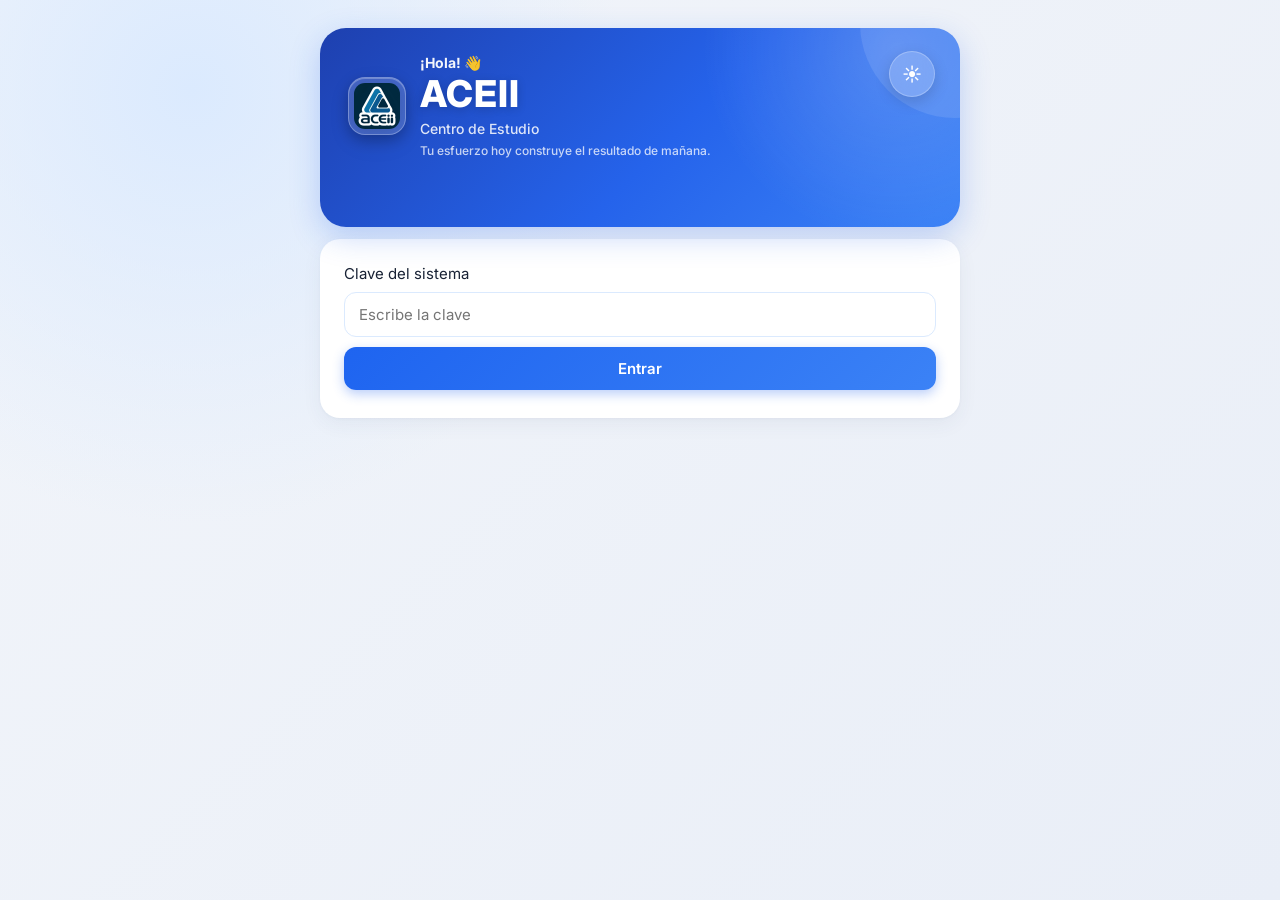
<file: index.html>
<!DOCTYPE html>
<html lang="es" class="tema-claro">
<head>
<meta charset="UTF-8">
<style>
html {
    background: #1B4DB1;
}

body {
    background: transparent;
}

/* Baldosas un poco más grandes + profundidad */
.panel-menu .card .card-icono,
.grid-operacion-resto .card .card-icono {
  width: 52px !important; height: 52px !important; border-radius: 15px !important;
}
.panel-menu .card .card-icono svg {
  filter: drop-shadow(0 3px 4px rgba(0, 0, 0, 0.22));
  overflow: visible;
}

/* Caja un poco más grande que el resto */
.panel-menu .card .ico-caja svg { width: 48px !important; height: 48px !important; }

/* Ventas (tarjeta azul ancha) */
.panel-menu .card-ventas-ancha .card-icono { width: 64px !important; height: 64px !important; }
.panel-menu .card-ventas-ancha .card-icono svg { width: 54px !important; height: 54px !important; }
</style>
<meta name="viewport" content="width=device-width, initial-scale=1">
<title>ACEII · Cafetería</title>
<link rel="stylesheet" href="estilos.css?v=2">
<link rel="icon" type="image/svg+xml" href="favicon.svg">
<link rel="icon" type="image/png" sizes="96x96" href="favicon-96x96.png">
<link rel="icon" href="favicon.ico">
<link rel="apple-touch-icon" href="apple-touch-icon.png">

<link rel="manifest" href="manifest.json">
<meta name="theme-color" content="#1B4DB1" media="(prefers-color-scheme: light)">
<meta name="theme-color" content="#1B4DB1" media="(prefers-color-scheme: dark)">
<script src="comun.js"></script>
<link rel="preload" as="image" href="logo_ACEII.png">
<script>
(function () {
  var omitir = false;
  try {
    var nav = performance.getEntriesByType('navigation')[0];
    var tipo = nav ? nav.type : 'navigate';
    var mismoOrigen = false;
    try {
      mismoOrigen = !!document.referrer && new URL(document.referrer).origin === location.origin;
    } catch (e) {}
    // Atrás/Adelante, o llegar desde otra página del mismo sistema: sin splash.
    // F5, Ctrl+R, URL escrita o enlace externo: con splash.
    omitir = (tipo === 'back_forward') || (tipo === 'navigate' && mismoOrigen);
  } catch (e) {}
  if (omitir) document.documentElement.classList.add('sin-splash');
})();
</script>


<style>
  /* =====================================================
     REDISEÑO VISUAL v13 - Cero círculos, Toast elegante
     ===================================================== */
  :root {
    --ac-texto: #0F1B3D;
    --ac-texto-suave: #5B6785;
    --ac-borde: #E3E9F4;
    --ac-flecha: #2563EB;
    --ac-flecha-bg: rgba(37, 99, 235, 0.10);
    --logout-bg: #EFF6FF;
    --logout-borde: #DBEAFE;
    --logout-texto: #2563EB;
    --superficie: #FFFFFF;
    --bottom-nav-height: 84px;
  }
  html.tema-oscuro {
    --ac-texto: #F1F5FF;
    --ac-texto-suave: #9AA8CC;
    --ac-borde: #223156;
    --ac-flecha: #7DB1FF;
    --ac-flecha-bg: rgba(125, 177, 255, 0.14);
    --logout-bg: rgba(96, 165, 250, 0.12);
    --logout-borde: rgba(96, 165, 250, 0.28);
    --logout-texto: #93C5FD;
    --superficie: #121D3A;
  }

  /* ====== EL TOAST ELEGANTE (Mensajes de carga) ====== */
  #toastGlobal {
    position: fixed;
    bottom: calc(var(--bottom-nav-height, 84px) + 20px); /* Flota arriba del nav */
    left: 50%;
    transform: translateX(-50%) translateY(20px);
    background: #1F2937; /* Gris oscuro elegante */
    color: #fff;
    padding: 12px 20px;
    border-radius: 999px; /* Píldora perfecta */
    font-family: 'Inter', sans-serif;
    font-size: 14px;
    font-weight: 600;
    box-shadow: 0 8px 24px rgba(0, 0, 0, 0.2);
    z-index: 2000;
    transition: all 0.3s cubic-bezier(0.16, 1, 0.3, 1);
    opacity: 0;
    pointer-events: none;
    display: flex;
    align-items: center;
    gap: 8px;
    white-space: nowrap;
  }
  #toastGlobal.visible {
    transform: translateX(-50%) translateY(0);
    opacity: 1;
  }
  #toastGlobal.ok { background: #059669; }
  #toastGlobal.error { background: #DC2626; }
  #toastGlobal.aviso { background: #D97706; }

  /* ====== HEADER ====== */
  .app-header-saludo { font-size: 14px; font-weight: 700; color: rgba(255,255,255,0.95); margin-bottom: 2px; }
  .app-header-frase { font-size: 12px; color: rgba(255,255,255,0.75); margin-top: 4px; font-weight: 500; line-height: 1.35; }

  /* ====== TARJETA FLOTANTE DE RESUMEN ====== */
  .resumen-turno-card {
    display: flex; margin: -34px 16px 0 16px; position: relative; z-index: 10;
    height: 72px; box-sizing: border-box; background: var(--superficie);
    border: 1px solid var(--ac-borde); border-radius: 18px;
    box-shadow: 0 6px 18px rgba(30,60,140,.12); align-items: center;
  }
  .resumen-turno-card .rt-col { flex: 1; padding-left: 16px; display: flex; flex-direction: column; gap: 4px; }
  .resumen-turno-card .rt-lbl { font-size: 11px; font-weight: 600; color: var(--ac-texto-suave); }
  .resumen-turno-card .rt-val { font-size: 15px; font-weight: 700; color: var(--ac-texto); }
  .resumen-turno-card .rt-val.abierto { color: #0E7A55; display: flex; align-items: center; gap: 6px; }
  .resumen-turno-card .rt-val.abierto::before { content: ""; width: 8px; height: 8px; border-radius: 4px; background: #16A870; display: block; }
  .resumen-turno-card .rt-div { width: 1px; height: 36px; background: var(--ac-borde); }

  /* ====== BANNER ALERTA TURNO AJENO ====== */
   #bannerOtroTurno {
  display: flex;
  align-items: flex-start;
  gap: 12px;
  margin: 16px;
  padding: 14px 16px;
  border-radius: 18px;
  background: color-mix(in srgb, #F59E0B 9%, var(--superficie));
  border: 1px solid rgba(245, 158, 11, 0.35);
  box-shadow: 0 6px 16px rgba(245, 158, 11, 0.10);
  animation: avisoEntra 0.35s cubic-bezier(0.23, 1, 0.32, 1) both;
}
#bannerOtroTurno .aviso-icono {
  width: 40px;
  height: 40px;
  border-radius: 12px;
  flex-shrink: 0;
  display: grid;
  place-items: center;
  color: #fff;
  background: linear-gradient(135deg, #FBBF24, #F59E0B);
  box-shadow: inset 0 1px 0 rgba(255, 255, 255, 0.35), 0 4px 10px rgba(245, 158, 11, 0.28);
}
#bannerOtroTurno .aviso-icono svg { width: 22px; height: 22px; }
#bannerOtroTurno .aviso-cuerpo { flex: 1; min-width: 0; }
#bannerOtroTurno .aviso-titulo { font-size: 14px; font-weight: 800; color: #B45309; line-height: 1.25; }
#bannerOtroTurno .aviso-texto { margin-top: 3px; font-size: 13px; font-weight: 600; color: var(--ac-texto); line-height: 1.35; }
#bannerOtroTurno .aviso-nota { margin-top: 2px; font-size: 12px; font-weight: 500; color: var(--ac-texto-suave); }

html.tema-oscuro #bannerOtroTurno {
  background: color-mix(in srgb, #F59E0B 12%, var(--superficie));
  border-color: rgba(251, 191, 36, 0.30);
}
html.tema-oscuro #bannerOtroTurno .aviso-titulo { color: #FCD34D; }

@keyframes avisoEntra {
  from { opacity: 0; transform: translateY(6px); }
  to   { opacity: 1; transform: none; }
}

  /* ====== PANEL GENERAL ====== */
  .panel-menu {
    max-width: 520px; margin: 0 auto;
    padding: 0 14px calc(var(--bottom-nav-height) + 20px + env(safe-area-inset-bottom));
  }

  /* ====== TÍTULOS DE GRUPO ====== */
  .grupo-titulo { display: flex; align-items: center; gap: 8px; margin: 24px 4px 2px; font-size: 17px; font-weight: 800; color: var(--ac-texto); }
  .grupo-titulo::before { content: ""; width: 4px; height: 18px; border-radius: 4px; background: var(--g-acento); }
  .grupo-sub { margin: 0 4px 12px 12px; font-size: 12px; font-weight: 500; color: var(--ac-texto-suave); }

  .grupo-operacion { --g-acento: #2563EB; }
  .grupo-catalogo  { --g-acento: #EA580C; }
  .grupo-analisis  { --g-acento: #059669; }
  .grupo-admin     { --g-acento: #7C3AED; }

  /* ====== TARJETAS BASE ====== */
  .panel-menu .card {
    position: relative; display: flex; flex-direction: column; align-items: flex-start; gap: 8px;
    background: var(--superficie); border: 1px solid var(--ac-borde); border-radius: 18px;
    color: var(--ac-texto); text-decoration: none; text-align: left;
    transition: transform 0.15s ease, box-shadow 0.2s ease;
    padding: 16px; box-shadow: 0 2px 8px rgba(30,60,140,.04);
  }
  .panel-menu .card:active { transform: scale(0.97); }
  
  .panel-menu .card .card-icono {
    width: 44px; height: 44px; border-radius: 12px; display: grid; place-items: center;
    background: linear-gradient(135deg, var(--g1), var(--g2));
    box-shadow: 0 4px 10px color-mix(in srgb, var(--g2) 25%, transparent);
    flex-shrink: 0; margin-bottom: 4px;
  }
  .panel-menu .card .card-icono {
  background: color-mix(in srgb, var(--g1) 14%, #fff) !important;
  box-shadow: none !important;
}
html.tema-oscuro .panel-menu .card .card-icono {
  background: color-mix(in srgb, var(--g1) 22%, #1b2336) !important;
}
.panel-menu .card .card-icono svg { width: 34px; height: 34px; display: block; }

  .panel-menu .card .card-titulo { font-size: 14px; font-weight: 800; line-height: 1.2; color: var(--ac-texto); margin: 0; }
  .panel-menu .card .card-desc { font-size: 11.5px; font-weight: 500; line-height: 1.35; color: var(--ac-texto-suave); margin: 0; }

  /* Chevron General */
  .panel-menu .card .chev {
    position: absolute; top: 16px; right: 16px; width: 26px; height: 26px; padding: 5px;
    border-radius: 50% !important; color: var(--chev-color); background: var(--chev-bg);
    box-sizing: border-box; fill: none; pointer-events: none;
  }
  .grupo-operacion .card { --chev-color: #2563EB; --chev-bg: rgba(37, 99, 235, 0.10); }
  .grupo-catalogo  .card { --chev-color: #EA580C; --chev-bg: rgba(234, 88, 12, 0.10); }
  .grupo-analisis  .card { --chev-color: #059669; --chev-bg: rgba(5, 150, 105, 0.10); }
  .grupo-admin     .card { --chev-color: #7C3AED; --chev-bg: rgba(124, 58, 237, 0.10); }
  
  html.tema-oscuro .grupo-operacion .card { --chev-color: #7DB1FF; --chev-bg: rgba(125, 177, 255, 0.14); }
  html.tema-oscuro .grupo-catalogo  .card { --chev-color: #FB923C; --chev-bg: rgba(251, 146, 60, 0.14); }
  html.tema-oscuro .grupo-analisis  .card { --chev-color: #4ADE80; --chev-bg: rgba(74, 222, 128, 0.14); }
  html.tema-oscuro .grupo-admin     .card { --chev-color: #A78BFA; --chev-bg: rgba(167, 139, 250, 0.14); }

  /* Iconos Gradientes */
  .ico-caja       { --g1: #0C4A9E; --g2: #062B5C; }
  .ico-ventas     { --g1: #2563EB; --g2: #1E40AF; }
  .ico-recepcion  { --g1: #00A6E0; --g2: #0284C7; }
  .ico-devol      { --g1: #38BDF8; --g2: #0EA5E9; }
  .ico-inventario { --g1: #FBBF24; --g2: #F59E0B; }
  .ico-productos  { --g1: #14B8A6; --g2: #0D9488; }
  .ico-categorias { --g1: #EC4899; --g2: #DB2777; }
  .ico-codigos    { --g1: #F97316; --g2: #EA580C; }
  .ico-historial  { --g1: #4ADE80; --g2: #16A34A; }
  .ico-dashboard  { --g1: #B4FF9A; --g2: #71C55B; }
  .ico-admin-usuarios  { --g1: #8B5CF6; --g2: #6D28D9; }
  .ico-admin-horarios  { --g1: #A78BFA; --g2: #7C3AED; }

  /* ====== DISEÑO ESPECÍFICO: OPERACIÓN ====== */
  .card-ventas-ancha {
    display: flex; align-items: center; gap: 14px; padding: 16px; height: 86px; box-sizing: border-box;
    background: linear-gradient(120deg, #1F46CC 0%, #3A74F2 100%);
    border-radius: 20px; box-shadow: 0 8px 18px rgba(36,84,220,.28);
    text-decoration: none; color: #fff; margin-bottom: 12px;
  }
  .card-ventas-ancha .card-icono {
    width: 54px; height: 54px; border-radius: 16px; background: rgba(255,255,255,.2) !important;
    box-shadow: none !important; margin: 0;
  }
    .card-ventas-ancha .card-icono svg { width: 50px !important; height: 50px !important; }
  .card-ventas-ancha .texto-wrapper { flex: 1; min-width: 0; display: flex; flex-direction: column; gap: 2px; }
  .card-ventas-ancha .card-titulo { font-size: 20px; font-weight: 800; line-height: 1.1; color: #fff; margin: 0; }
  .card-ventas-ancha .card-desc { font-size: 13px; font-weight: 500; color: rgba(255,255,255,.92); margin: 0; }
  
  /* EL ARREGLO DE LA FLECHA GIGANTE */
  .card-ventas-ancha .chev {
    position: static !important; background: #fff !important; color: #2F5FE8 !important; 
    width: 32px !important; height: 32px !important; padding: 0 !important; box-shadow: none !important;
    border-radius: 50% !important; display: flex !important; align-items: center !important; justify-content: center !important;
    flex-shrink: 0; overflow: hidden !important;
  }
  /* Forzamos al SVG a ser pequeño (16px) y quitamos márgenes */
  .card-ventas-ancha .chev svg { 
    width: 16px !important; 
    height: 16px !important; 
    max-width: 16px !important;
    max-height: 16px !important;
    display: block !important;
    margin: 0 !important;
    padding: 0 !important;
    stroke-width: 3 !important;
  }

  .grid-operacion-resto { display: grid; grid-template-columns: repeat(3, 1fr); gap: 10px; margin-bottom: 12px; }
  .grid-operacion-resto .card { padding: 14px 12px; min-height: 132px; border-radius: 18px; }
  .grid-operacion-resto .card .card-icono { width: 40px; height: 40px; border-radius: 10px; }
  .grid-operacion-resto .card .card-icono svg { width: 38px; height: 38px; }
  .grid-operacion-resto .card .card-titulo { font-size: 13px; margin-top: 4px; }
  .grid-operacion-resto .card .card-desc { font-size: 10.5px; }
  .grid-operacion-resto .card .chev { width: 20px; height: 20px; top: 12px; right: 12px; padding: 4px; }

  /* ====== DISEÑO ESPECÍFICO: CATÁLOGO / ANÁLISIS / ADMIN ====== */
  .panel-menu .grid-menu-2 { display: grid; grid-template-columns: repeat(2, 1fr); gap: 12px; }
  .panel-menu .grid-menu-2 .card { min-height: 80px; padding: 14px; flex-direction: row; align-items: center; gap: 12px; }
  .panel-menu .grid-menu-2 .card .texto-wrapper { display: flex; flex-direction: column; gap: 3px; flex: 1; padding-right: 10px; }
  .panel-menu .grid-menu-2 .card .chev { top: 50%; transform: translateY(-50%); right: 14px; }

  /* ====== BADGE ADMIN ====== */
  .badge-admin { display: inline-flex; align-items: center; gap: 4px; margin-left: auto; background: #EDE7FE; color: #6D28D9; font-size: 10px; font-weight: 700; padding: 4px 10px; border-radius: 10px; white-space: nowrap; text-transform: uppercase; }
  html.tema-oscuro .badge-admin { background: rgba(167, 139, 250, 0.18); color: #C4B5FD; }

  /* ====== CERRAR SESIÓN ====== */
  .cerrar-sesion-box {
    display: inline-flex; align-items: center; justify-content: center; gap: 10px;
    width: auto; min-width: 220px; max-width: 100%; min-height: 48px; margin: 0; padding: 12px 24px;
    border-radius: 999px; background: var(--logout-bg); border: 1.5px solid var(--logout-borde);
    color: var(--logout-texto); font-size: 15px; font-weight: 700; box-shadow: none; cursor: pointer;
    transition: transform .12s ease, background .18s ease; text-align: center;
  }
  .cerrar-sesion-box:active { transform: scale(.98); }

  .seccion-admin { display: none; }
  .seccion-admin.visible { display: block; }

    /* =====================================================
     DESTRUCTOR FINAL DE CÍRCULOS Y MANCHAS
     ===================================================== */
  
  /* 1. Elimina cualquier pseudo-elemento (círculos de fondo) */
  .card::before, 
  .card::after,
  .panel-menu .card::before,
  .panel-menu .card::after,
  .card-ventas-ancha::before,
  .card-ventas-ancha::after,
  .grid-operacion-resto .card::before,
  .grid-operacion-resto .card::after {
    content: none !important;
    display: none !important;
    visibility: hidden !important;
    opacity: 0 !important;
  }

  /* 2. Quita el fondo circular a los iconos (esos "manchones" de color) */
  .panel-menu .card .card-icono {
    width: 44px; height: 44px; border-radius: 12px; display: grid; place-items: center;
    background: linear-gradient(135deg, var(--g1), var(--g2));
    box-shadow: 0 4px 10px color-mix(in srgb, var(--g2) 25%, transparent);
    flex-shrink: 0; margin-bottom: 4px;
  }
  
  /* 3. Asegura que las tarjetas tengan fondo sólido y limpio */
  .panel-menu .card {
    background: var(--superficie) !important;
    background-image: none !important;
  }

 .panel-menu .card .chev {
  display: none !important;
} /* <--- ESTA ES LA LLAVE QUE FALTABA */

/* ===== FASE 1: PULIDO DE TARJETAS ===== */

/* 1. Que "Devoluciones" quepa dentro de su tarjeta */
.grid-operacion-resto .card {
  min-width: 0;
  padding: 14px 10px;
}
.grid-operacion-resto .card .card-titulo {
  font-size: 11.5px;
  letter-spacing: -0.2px;
  overflow-wrap: anywhere;
}

/* 2. Quitar el destello gris al tocar en el celular */
a, button, .card, .card-ventas-ancha {
  -webkit-tap-highlight-color: transparent;
}

/* 3. Evitar el hover "pegado" en pantallas táctiles */
@media (hover: none) {
  .card:hover {
    transform: none;
  }
}

/* 4. Feedback al presionar la tarjeta azul de Ventas */
.card-ventas-ancha {
  transition: transform 0.15s ease, box-shadow 0.2s ease;
}
.card-ventas-ancha:active {
  transform: scale(0.975);
  box-shadow: 0 4px 10px rgba(36, 84, 220, 0.25);
}

/* 5. Anillo de foco para navegación con teclado */
.card:focus-visible,
.card-ventas-ancha:focus-visible {
  outline: 3px solid rgba(37, 99, 235, 0.45);
  outline-offset: 2px;
}
/* (Nota: eliminé la llave extra que estaba aquí al final) */
/* ===== FASE 2: DETALLES CON PERSONALIDAD ===== */

/* 1. Brillo único que cruza la tarjeta de Ventas */
.card-ventas-ancha {
  background:
    linear-gradient(110deg, transparent 35%, rgba(255, 255, 255, 0.22) 50%, transparent 65%) no-repeat,
    linear-gradient(120deg, #1F46CC 0%, #3A74F2 100%);
  background-size: 250% 100%, 100% 100%;
  background-position: 150% 0, 0 0;
  animation: brilloVentas 1.1s cubic-bezier(0.23, 1, 0.32, 1) 0.5s 1 both;
}
@keyframes brilloVentas {
  from { background-position: 150% 0, 0 0; }
  to   { background-position: -50% 0, 0 0; }
}

/* 2. La flecha de Ventas responde al toque */
.card-ventas-ancha .chev {
  transition: transform 0.18s cubic-bezier(0.23, 1, 0.32, 1);
}
.card-ventas-ancha:active .chev {
  transform: translateX(3px);
}

/* 3. Iconos con relieve (luz arriba, sombra abajo) */
.panel-menu .card .card-icono {
  box-shadow:
    inset 0 1px 0 rgba(255, 255, 255, 0.35),
    inset 0 -2px 4px rgba(0, 0, 0, 0.12),
    0 6px 14px color-mix(in srgb, var(--g2) 30%, transparent);
}

/* 4. Números con ancho fijo en el resumen del turno */
.resumen-turno-card .rt-val {
  font-variant-numeric: tabular-nums;
}


/* ===== PANTALLA DE CARGA ===== */
#splashScreen {
  position: fixed;
  inset: 0;
  background-color: #1B4DB1;
  z-index: 99999;
  display: flex;
  align-items: center;
  justify-content: center;
  transition: opacity 0.25s ease-out;
}

#splashScreen.oculto {
  opacity: 0;
  pointer-events: none;
}

#splashLogo {
  width: 160px; 
  height: auto;
  
  /* 1. El redondeo perfecto */
  border-radius: 22%; 
  
  /* 2. LA MAGIA: Obliga al navegador a no cortar las esquinas al animar */
  overflow: hidden;
  transform: translateZ(0); /* Fuerza la aceleración por hardware */
  
  /* Sombra suave exterior */
  box-shadow: 0 15px 30px rgba(0, 0, 0, 0.3);

  /* Animación */
  animation: animacionLogo 1.2s cubic-bezier(0.16, 1, 0.3, 1) forwards;
}

@keyframes animacionLogo {
  0% {
    opacity: 0;
    transform: scale(0.6) translateY(20px);
  }
  60% {
    opacity: 1;
    /* Fíjate que aquí también le decimos que mantenga el translateZ(0) al crecer */
    transform: scale(1.05) translateY(-4px) translateZ(0); 
  }
  100% {
    opacity: 1;
    transform: scale(1) translateY(0) translateZ(0);
  }
}


</style>
</head>
<body>


<!-- ===== PANTALLA DE CARGA (SPLASH) ===== -->
<div id="splashScreen">
   <img src="logo_ACEII.png" alt="ACEII" id="splashLogo" decoding="sync" fetchpriority="high">
</div>
<script>
(function () {
  var splash = document.getElementById('splashScreen');
  if (!splash) return;
  if (document.documentElement.classList.contains('sin-splash')) { splash.remove(); return; }
  setTimeout(function () {
    splash.classList.add('oculto');
    setTimeout(function () { splash.remove(); }, 250);
  }, 850);
})();
</script>
<!-- ======================================= -->

<header class="app-header">
  <button class="btn-tema" id="btnTema" title="Cambiar tema">☀️</button>
  <div class="app-header-contenido">
    <img src="logo_ACEII.png" alt="ACEII" class="app-header-logo">
    <div class="app-header-texto">
      <div class="app-header-saludo">¡Hola! 👋</div>
      <div class="app-header-titulo">ACEII</div>
      <div class="app-header-sub">Centro de Estudio</div>
      <div class="app-header-frase">Tu esfuerzo hoy construye el resultado de mañana.</div>
    </div>
  </div>
</header>

<!-- Resumen Flotante -->
<div id="resumenFlotante" class="resumen-turno-card" style="display:none;">
  <div class="rt-col">
    <div class="rt-lbl">Turno</div>
    <div class="rt-val abierto" id="rtTurno">Abierto</div>
  </div>
  <div class="rt-div"></div>
  <div class="rt-col">
    <div class="rt-lbl">Caja</div>
    <div class="rt-val" id="rtCaja">$0</div>
  </div>
  <div class="rt-div"></div>
  <div class="rt-col">
    <div class="rt-lbl">Ventas hoy</div>
    <div class="rt-val" id="rtVentas">0</div>
  </div>
</div>

<div id="bannerTurno" style="display:none;">
  <div id="bannerOtroTurno" style="display:none;">
    <div class="aviso-icono">
      <svg viewBox="0 0 24 24" fill="none" stroke="currentColor" stroke-width="2.2" stroke-linecap="round" stroke-linejoin="round"><circle cx="12" cy="12" r="9"/><path d="M12 7.5V12l3 2"/></svg>
    </div>
    <div class="aviso-cuerpo">
      <div class="aviso-titulo">Hay un turno abierto</div>
      <div class="aviso-texto" id="bannerOtroTexto"></div>
      <div class="aviso-nota">Podrás abrir el tuyo cuando lo cierre.</div>
    </div>
  </div>
</div>

<div id="estado" class="estado-vacio">ACEII</div>

<!-- Formularios de Login -->
<div class="caja" id="login" style="display:none;">
  <label>Clave del sistema</label>
  <input type="password" id="clave" placeholder="Escribe la clave">
  <button class="main" id="btnEntrar" style="width:100%;">Entrar</button>
</div>

<div class="caja" id="turno" style="display:none;">
  <label>¿Quién inicia el turno?</label>
  <select id="usuarioTurno"></select>
  <label>PIN</label>
  <input type="password" id="pinTurno" placeholder="Escribe tu PIN" inputmode="numeric">
  <button class="main" id="btnTurno" style="width:100%;">Entrar</button>
</div>

<div class="caja" id="pantallaCerrarAjeno" style="display:none;">
  <h3 style="margin-top:0; color:#EA580C;">⚠️ Turno abierto por otra persona</h3>
  <div id="infoTurnoAjeno" style="background:var(--superficie-2); padding:12px; border-radius:10px; font-size:14px; margin:10px 0;"></div>
  <p style="font-size:13px; color:var(--texto-suave);">Para que puedas entrar, hay que cerrar ese turno primero. Escribe el efectivo real que hay en caja ahora mismo.</p>
  <label>Efectivo real en caja</label>
  <input type="number" id="saldoAjenoReal" min="0" step="100" inputmode="numeric" placeholder="Ej: 50000">
  <label>Observaciones (opcional)</label>
  <input type="text" id="obsCierreAjeno" maxlength="200" placeholder="Ej: Cierre automático por cambio de turno">
  <button class="main" id="btnCerrarAjeno" style="width:100%; margin-top:10px;">🔓 Cerrar turno ajeno y continuar</button>
  <button id="btnCancelarAjeno" style="width:100%; margin-top:6px;">Cancelar</button>
</div>

<div class="caja" id="abrirTurno" style="display:none;">
  <h3 style="margin-top:0;">Abrir turno de caja</h3>
  <div id="avisoBaseSugerida" style="color:#5A6072; font-size:14px; margin:8px 0; background:#F0F4FF; padding:10px; border-radius:10px;"></div>
  <label>Efectivo que hay físicamente en la caja</label>
  <input type="number" id="baseInicial" min="0" step="100" inputmode="numeric" placeholder="Ej: 50000">
  <label>Observaciones (opcional)</label>
  <input type="text" id="obsAbrir" maxlength="200">
  <button class="main" id="btnAbrir" style="width:100%;">Abrir turno</button>
  <button id="btnCancelarApertura" style="width:100%; margin-top:6px;">Cancelar (cerrar sesión)</button>
</div>

<!-- Panel del menú -->
<div class="panel-menu" id="menu" style="display:none;">

  <!-- ===== OPERACIÓN ===== -->
  <section class="grupo grupo-operacion">
    <h2 class="grupo-titulo">Operación</h2>
    <p class="grupo-sub">Lo que usas en cada turno</p>
    
    <a class="card-ventas-ancha" href="ventas.html">
      <div class="card-icono ico-ventas" id="ico-ventas"></div>
      <div class="texto-wrapper">
        <div class="card-titulo">Ventas</div>
        <div class="card-desc">Registra y consulta tus ventas</div>
      </div>
      <div class="chev">
        <svg viewBox="0 0 24 24" style="fill:none; stroke:currentColor; stroke-linecap:round; stroke-linejoin:round;"><path d="M9 6l6 6-6 6"/></svg>
      </div>
    </a>

    <div class="grid-operacion-resto">
      <a class="card" href="caja.html">
        <div class="card-icono ico-caja" id="ico-caja"></div>
        <div class="card-titulo">Caja del turno</div>
        <div class="card-desc">Movimientos y cierre</div>
        <svg class="chev" viewBox="0 0 24 24"><path d="M9 6l6 6-6 6"/></svg>
      </a>

      <a class="card" href="recepcion.html">
        <div class="card-icono ico-recepcion" id="ico-recepcion"></div>
        <div class="card-titulo">Recepción</div>
        <div class="card-desc">Ingresos de productos</div>
        <svg class="chev" viewBox="0 0 24 24"><path d="M9 6l6 6-6 6"/></svg>
      </a>

      <a class="card" href="devoluciones.html">
        <div class="card-icono ico-devol" id="ico-devol"></div>
        <div class="card-titulo">Devoluciones</div>
        <div class="card-desc">Productos devueltos</div>
        <svg class="chev" viewBox="0 0 24 24"><path d="M9 6l6 6-6 6"/></svg>
      </a>
    </div>
  </section>

  <!-- ===== CATÁLOGO ===== -->
  <section class="grupo grupo-catalogo">
    <h2 class="grupo-titulo">Catálogo</h2>
    <p class="grupo-sub">Productos, categorías y códigos</p>
    <div class="grid-menu-2">
      <a class="card" href="inventario.html">
        <div class="card-icono ico-inventario" id="ico-inventario"></div>
        <div class="texto-wrapper">
          <div class="card-titulo">Inventario</div>
          <div class="card-desc">Consulta el stock</div>
        </div>
        <svg class="chev" viewBox="0 0 24 24"><path d="M9 6l6 6-6 6"/></svg>
      </a>

      <a class="card" href="productos.html">
        <div class="card-icono ico-productos" id="ico-productos"></div>
        <div class="texto-wrapper">
          <div class="card-titulo">Productos</div>
          <div class="card-desc">Edita el catálogo</div>
        </div>
        <svg class="chev" viewBox="0 0 24 24"><path d="M9 6l6 6-6 6"/></svg>
      </a>

      <a class="card" href="categorias.html">
        <div class="card-icono ico-categorias" id="ico-categorias"></div>
        <div class="texto-wrapper">
          <div class="card-titulo">Categorías</div>
          <div class="card-desc">Organiza por tipo</div>
        </div>
        <svg class="chev" viewBox="0 0 24 24"><path d="M9 6l6 6-6 6"/></svg>
      </a>

      <a class="card" href="codigos.html">
        <div class="card-icono ico-codigos" id="ico-codigos"></div>
        <div class="texto-wrapper">
          <div class="card-titulo">Códigos</div>
          <div class="card-desc">Barras a productos</div>
        </div>
        <svg class="chev" viewBox="0 0 24 24"><path d="M9 6l6 6-6 6"/></svg>
      </a>
    </div>
  </section>

  <!-- ===== ANÁLISIS ===== -->
  <section class="grupo grupo-analisis">
    <h2 class="grupo-titulo">Análisis</h2>
    <p class="grupo-sub">Consulta y reportes</p>
    <div class="grid-menu-2">
      <a class="card" href="historial-caja.html">
        <div class="card-icono ico-historial" id="ico-historial"></div>
        <div class="texto-wrapper">
          <div class="card-titulo">Historial</div>
          <div class="card-desc">Cierres anteriores</div>
        </div>
        <svg class="chev" viewBox="0 0 24 24"><path d="M9 6l6 6-6 6"/></svg>
      </a>

      <a class="card" href="dashboard.html">
        <div class="card-icono ico-dashboard" id="ico-dashboard"></div>
        <div class="texto-wrapper">
          <div class="card-titulo">Dashboard</div>
          <div class="card-desc">Estadísticas</div>
        </div>
        <svg class="chev" viewBox="0 0 24 24"><path d="M9 6l6 6-6 6"/></svg>
      </a>
    </div>
  </section>

  <!-- ===== ADMINISTRACIÓN ===== -->
  <section class="grupo grupo-admin seccion-admin" id="seccionAdmin">
    <h2 class="grupo-titulo">
      Administración
      <span class="badge-admin">👑 Solo admin</span>
    </h2>
    <p class="grupo-sub">Solo visible para administradores</p>
    <div class="grid-menu-2">
      <a class="card" href="admin-usuarios.html">
        <div class="card-icono ico-admin-usuarios" id="ico-admin-usuarios"></div>
        <div class="texto-wrapper">
          <div class="card-titulo">Usuarios</div>
          <div class="card-desc">Roles y accesos</div>
        </div>
        <svg class="chev" viewBox="0 0 24 24"><path d="M9 6l6 6-6 6"/></svg>
      </a>

      <a class="card" href="admin-horarios.html">
        <div class="card-icono ico-admin-horarios" id="ico-admin-horarios"></div>
        <div class="texto-wrapper">
          <div class="card-titulo">Horarios y turnos</div>
          <div class="card-desc">Historial de aperturas</div>
        </div>
        <svg class="chev" viewBox="0 0 24 24"><path d="M9 6l6 6-6 6"/></svg>
      </a>
    </div>
  </section>

  <div style="display:flex; justify-content:center; margin-top:28px;">
    <div class="cerrar-sesion-box" onclick="cerrarSesion()">
      <span>Cerrar sesión</span>
    </div>
  </div>
</div>

<!-- Toast global -->
<div id="toastGlobal"></div>

<script src="nav.js"></script>
<script src="iconos.js"></script> <!-- AGREGA ESTA LÍNEA -->
<script>
let turnoPendiente = null;
let usuarioPendienteAjeno = null;

function fmt(n) { return '$' + Number(n || 0).toLocaleString('es-CO'); }

/* =========================================================
   TEMA
   ========================================================= */
(function inicializarBotonTema() {
  const btn = document.getElementById('btnTema');
  if (!btn) return;

  function aplicarTema(t) {
    document.documentElement.classList.remove('tema-claro', 'tema-oscuro', 'tema-auto');
    document.documentElement.classList.add('tema-' + t);
    try { localStorage.setItem('caf_tema', t); } catch (e) {}
    btn.textContent = (t === 'oscuro') ? '🌙' : '☀️';
  }

  let temaInicial = 'claro';
  try {
    const guardado = localStorage.getItem('caf_tema');
    if (guardado === 'oscuro' || guardado === 'claro') temaInicial = guardado;
  } catch (e) {}
  aplicarTema(temaInicial);

  btn.addEventListener('click', function () {
    const actual = document.documentElement.classList.contains('tema-oscuro') ? 'oscuro' : 'claro';
    const nuevo = (actual === 'oscuro') ? 'claro' : 'oscuro';
    aplicarTema(nuevo);
    if (navigator.vibrate) navigator.vibrate(30);
    mostrar(nuevo === 'oscuro' ? '🌙 Tema oscuro' : '☀️ Tema claro', 'ok');
  });
})();


function pintarSaludo() {
  const el = document.querySelector('.app-header-saludo');
  if (!el) return;
  const u = getUsuarioTurno();
  const primero = (u && u.nombre) ? String(u.nombre).trim().split(' ')[0] : '';
  const pareceCodigo = /^usr[-_ ]?\d+$/i.test(primero);
  el.textContent = (primero && !pareceCodigo) ? '¡Hola, ' + primero + '! 👋' : '¡Hola! 👋';
}
/* =========================================================
   LÓGICA DE SESIÓN Y TURNOS
   ========================================================= */
function aplicarRolAdmin() {
  const u = getUsuarioTurno();
  const seccion = document.getElementById('seccionAdmin');
  if (!seccion) return;
  if (u && u.rol === 'admin') {
    seccion.classList.add('visible');
  } else {
    seccion.classList.remove('visible');
  }
}

async function pintar() {
  const hayToken = !!getToken();
  const hayUsuario = !!getUsuarioTurno();
  const hayTurno = !!getTurnoActual();
  const u = getUsuarioTurno();
  const esAdmin = u && u.rol === 'admin';

  $('login').style.display = (!hayToken) ? 'block' : 'none';
  $('turno').style.display = (hayToken && !hayUsuario) ? 'block' : 'none';
  $('pantallaCerrarAjeno').style.display = 'none';
  $('abrirTurno').style.display = 'none';
  $('menu').style.display = (hayToken && hayUsuario && (hayTurno || esAdmin)) ? 'block' : 'none';

  if (hayToken && hayUsuario && (hayTurno || esAdmin)) {
    aplicarRolAdmin();
    pintarSaludo();
    pintarUsuarioTurno();
    await cargarBannerTurno();
  } else {
    $('resumenFlotante').style.display = 'none';
    $('bannerTurno').style.display = 'none';
  }
}

async function entrar() {
  const clave = $('clave').value.trim();
  if (!clave) return;
  guardarToken(clave);
  mostrar('Comprobando...', 'aviso');
  try {
    const r = await jsonp({ accion: 'auth' }, 15000);
    if (r && r.ok) {
      mostrar('ACEII', '');
      await cargarUsuarios();
    } else {
      borrarToken();
      mostrar('Clave incorrecta', 'error');
    }
  } catch (err) {
    borrarToken();
    mostrar(err.message, 'error');
  }
  pintar();
}

$('btnEntrar').addEventListener('click', entrar);
$('clave').addEventListener('keydown', function (e) { if (e.key === 'Enter') entrar(); });

async function cargarUsuarios() {
  try {
    const r = await jsonp({ accion: 'usuarios' }, 15000);
    if (r && r.ok) {
      const sel = $('usuarioTurno');
      sel.innerHTML = '';
      sel.appendChild(new Option('Elige tu nombre...', ''));
      r.items.forEach(function (u) {
        sel.appendChild(new Option(u.nombre + ' (' + u.id + ')', u.id));
      });
    }
  } catch (e) {}
}

async function iniciarTurno() {
  const idUsr = $('usuarioTurno').value;
  const pin = $('pinTurno').value.trim();
  if (!idUsr) { mostrar('Elige tu nombre', 'error'); return; }
  if (!pin) { mostrar('Escribe tu PIN', 'error'); return; }
  mostrar('Verificando...', 'aviso');
  try {
    const r = await post({ accion: 'login_turno', id_usuario: idUsr, pin: pin });
    if (r && r.ok) {
      let hayTurnoAjeno = false;
      let infoAjeno = null;
      try {
        const info = await jsonp({ accion: 'info_turno_actual', id_usuario: idUsr }, 15000);
        if (info && info.ok && info.otro_turno) {
          hayTurnoAjeno = true;
          infoAjeno = info.otro_turno;
        }
      } catch (e) {}

      if (hayTurnoAjeno && (r.rol || 'cajero') !== 'admin') {
        usuarioPendienteAjeno = { id: r.id_usuario, nombre: r.nombre, rol: r.rol || 'cajero' };
        $('login').style.display = 'none';
        $('turno').style.display = 'none';
        $('pantallaCerrarAjeno').style.display = 'block';
        $('menu').style.display = 'none';
        $('infoTurnoAjeno').innerHTML =
          '<strong>Turno:</strong> ' + infoAjeno.id + '<br>' +
          '<strong>Responsable:</strong> ' + infoAjeno.responsable + '<br>' +
          '<strong>Desde:</strong> ' + infoAjeno.fecha_apertura + '<br>' +
          '<strong>Base inicial:</strong> $' + Number(infoAjeno.base || 0).toLocaleString('es-CO');
        $('saldoAjenoReal').value = '';
        $('obsCierreAjeno').value = '';
        mostrar('Cierra el turno de ' + infoAjeno.responsable + ' para continuar', 'aviso');
        return;
      }

      guardarUsuarioTurno({ id: r.id_usuario, nombre: r.nombre, rol: r.rol || 'cajero' });
      $('pinTurno').value = '';
      mostrar('Bienvenido ✓ ' + r.nombre, 'ok');
      await verificarTurnoCaja(r.id_usuario, r.nombre);
    } else {
      mostrar(r.error || 'PIN incorrecto', 'error');
    }
  } catch (err) {
    mostrar('Error de conexión: ' + err.message, 'error');
  }
}

$('btnTurno').addEventListener('click', iniciarTurno);
$('pinTurno').addEventListener('keydown', function (e) { if (e.key === 'Enter') iniciarTurno(); });

async function verificarTurnoCaja(idUsuario, nombre) {
  const u = getUsuarioTurno();
  if (u && u.rol === 'admin') {
    mostrar('Bienvenido ' + nombre, 'ok');
    setTimeout(pintar, 300);
    return;
  }

  mostrar('Verificando turno...', 'aviso');
  try {
    const r = await jsonp({ accion: 'mi_turno', id_usuario: idUsuario }, 20000);
    if (r && r.ok && r.turno) {
      guardarTurnoActual(r.turno);
      mostrar('Turno recuperado ✓ Base: ' + fmt(r.turno.base), 'ok');
      setTimeout(pintar, 800);
    } else {
      await pedirBaseInicial(nombre);
    }
  } catch (err) {
    mostrar('Error al verificar turno: ' + err.message, 'error');
    await pedirBaseInicial(nombre);
  }
}

async function pedirBaseInicial(nombre) {
  $('login').style.display = 'none';
  $('turno').style.display = 'none';
  $('pantallaCerrarAjeno').style.display = 'none';
  $('abrirTurno').style.display = 'block';
  $('menu').style.display = 'none';
  mostrar('Hola ' + nombre + ', abre tu turno');
  try {
    const r = await jsonp({ accion: 'base_sugerida' }, 20000);
    if (r && r.ok) {
      const sugerida = Number(r.base_sugerida || 0);
      $('baseInicial').value = sugerida;
      if (r.ultimo_cierre) {
        $('avisoBaseSugerida').innerHTML = 'Último cierre: ' + r.ultimo_cierre + ' con ' + fmt(sugerida) + ' en caja.<br>Verifica el efectivo real antes de guardar.';
      } else {
        $('avisoBaseSugerida').textContent = 'No hay turnos anteriores. Cuenta el efectivo e ingrésalo.';
      }
    }
  } catch (e) {}
}

$('btnAbrir').addEventListener('click', async function () {
  const base = Number($('baseInicial').value);
  if (isNaN(base) || base < 0) { mostrar('Base inválida', 'error'); return; }
  const u = getUsuarioTurno();
  $('btnAbrir').disabled = true;
  mostrar('Abriendo turno...', 'aviso');
  try {
    let sugerida = 0;
    try {
      const s = await jsonp({ accion: 'base_sugerida' }, 15000);
      if (s && s.ok) sugerida = Number(s.base_sugerida || 0);
    } catch (e) {}
    let obs = $('obsAbrir').value.trim();
    if (base < sugerida) {
      const dif = sugerida - base;
      if (!confirm('La base es menor a la sugerida (' + fmt(sugerida) + '). Faltan ' + fmt(dif) + '.\n\n¿Estás seguro de abrir con ' + fmt(base) + '?')) {
        $('btnAbrir').disabled = false;
        mostrar('Cancelado', 'aviso');
        return;
      }
      obs = (obs ? obs + ' | ' : '') + 'Diferencia apertura: -' + dif;
    } else if (base > sugerida) {
      const dif = base - sugerida;
      obs = (obs ? obs + ' | ' : '') + 'Diferencia apertura: +' + dif;
    }
    const r = await post({
      accion: 'abrir_turno',
      id_usuario: u.id,
      base_inicial: base,
      base_sugerida: sugerida,
      observaciones: obs
    });
    if (r.ok) {
      turnoPendiente = { id: r.id_turno, base: base };
      guardarTurnoActual(turnoPendiente);
      mostrar('Turno abierto ✓', 'ok');
      if (navigator.vibrate) navigator.vibrate(200);
      pintar();
    } else {
      mostrar(r.error || 'Error desconocido', 'error');
    }
  } catch (err) {
    mostrar('Sin conexión: ' + err.message, 'error');
  } finally {
    $('btnAbrir').disabled = false;
  }
});

$('btnCancelarApertura').addEventListener('click', function () {
  if (!confirm('Si cancelas, se cerrará tu sesión. ¿Continuar?')) return;
  borrarUsuarioTurno();
  borrarTurnoActual();
  try { localStorage.removeItem('caf_banner_cache'); } catch (e) {}
  $('clave').value = '';
  pintar();
});

$('btnCerrarAjeno').addEventListener('click', async function () {
  if (!usuarioPendienteAjeno) return;
  const saldoReal = Number($('saldoAjenoReal').value);
  if (isNaN(saldoReal) || saldoReal < 0) { mostrar('Escribe el efectivo real contado', 'error'); return; }
  const obs = $('obsCierreAjeno').value.trim() || 'Cierre al cambiar de turno';

  $('btnCerrarAjeno').disabled = true;
  mostrar('Cerrando turno ajeno...', 'aviso');

  try {
    const info = await jsonp({ accion: 'info_turno_actual', id_usuario: usuarioPendienteAjeno.id }, 15000);
    if (!info || !info.ok || !info.otro_turno) {
      await continuarLogin();
      return;
    }
    const r = await post({
      accion: 'cerrar_turno',
      id_usuario: usuarioPendienteAjeno.id,
      id_turno: info.otro_turno.id,
      saldo_real: saldoReal,
      observaciones: obs
    });
    if (r.ok) {
      mostrar('Turno ajeno cerrado ✓', 'ok');
      await continuarLogin();
    } else {
      mostrar(r.error || 'Error al cerrar turno ajeno', 'error');
      $('btnCerrarAjeno').disabled = false;
    }
  } catch (err) {
    mostrar('Error: ' + err.message, 'error');
    $('btnCerrarAjeno').disabled = false;
  }
});

$('btnCancelarAjeno').addEventListener('click', function () {
  usuarioPendienteAjeno = null;
  $('pantallaCerrarAjeno').style.display = 'none';
  $('clave').value = '';
  borrarToken();
  borrarUsuarioTurno();
  pintar();
});

async function continuarLogin() {
  if (!usuarioPendienteAjeno) return;
  guardarUsuarioTurno({ id: usuarioPendienteAjeno.id, nombre: usuarioPendienteAjeno.nombre, rol: usuarioPendienteAjeno.rol || 'cajero' });
  $('pantallaCerrarAjeno').style.display = 'none';
  mostrar('Bienvenido ✓ ' + usuarioPendienteAjeno.nombre, 'ok');
  const id = usuarioPendienteAjeno.id;
  usuarioPendienteAjeno = null;
  await verificarTurnoCaja(id, '');
}


function formatearFechaTurno(valor) {
  const d = new Date(valor);
  if (isNaN(d.getTime())) return String(valor || '');
  return d.toLocaleString('es-CO', { day: 'numeric', month: 'short', hour: 'numeric', minute: '2-digit' });
}
function formatearFechaTurno(valor) {
  const d = new Date(valor);
  if (isNaN(d.getTime())) return String(valor || '');
  return d.toLocaleString('es-CO', { day: 'numeric', month: 'short', hour: 'numeric', minute: '2-digit' });
}

async function cargarBannerTurno() {
  const u = getUsuarioTurno();
  if (!u) { 
    $('bannerTurno').style.display = 'none'; 
    $('resumenFlotante').style.display = 'none';
    return; 
  }

  try {
    const cache = JSON.parse(localStorage.getItem('caf_banner_cache') || 'null');
    if (cache && cache.turno_id) {
      $('resumenFlotante').style.display = 'flex';
      $('resumenFlotante').querySelector('#rtCaja').textContent = fmt(cache.saldo_esperado || 0);
      $('resumenFlotante').querySelector('#rtVentas').textContent = cache.ventas_hoy || '0';
    }
  } catch (e) {}

  try {
    const r = await jsonp({ accion: 'info_turno_actual', id_usuario: u.id }, 20000);
    if (!r || !r.ok) return;

    if (r.mi_turno) {
      $('resumenFlotante').style.display = 'flex';
      $('bannerTurno').style.display = 'none'; 
      
      $('resumenFlotante').querySelector('#rtCaja').textContent = fmt(r.saldo_esperado || 0);
      $('resumenFlotante').querySelector('#rtVentas').textContent = r.ventas_hoy || '0';

      try {
        localStorage.setItem('caf_banner_cache', JSON.stringify({
          turno_id: r.mi_turno.id,
          base: r.mi_turno.base,
          saldo_esperado: r.saldo_esperado,
          ventas_hoy: r.ventas_hoy || 0,
          ts: Date.now()
        }));
      } catch (e) {}
    } else if (r.otro_turno && u.rol !== 'admin') {
      // Solo se muestra el aviso si NO es admin
      $('resumenFlotante').style.display = 'none';
      $('bannerTurno').style.display = 'block';
      $('bannerOtroTurno').style.display = 'flex';
      $('bannerOtroTexto').textContent = r.otro_turno.responsable + ' lo abrió el ' + formatearFechaTurno(r.otro_turno.fecha_apertura) + '.';
      try { localStorage.removeItem('caf_banner_cache'); } catch (e) {}
    } else {
      $('resumenFlotante').style.display = 'none';
      $('bannerTurno').style.display = 'none';
      try { localStorage.removeItem('caf_banner_cache'); } catch (e) {}
    }
  } catch (e) {}
}

document.addEventListener('visibilitychange', function () {
  if (!document.hidden && getUsuarioTurno() && getTurnoActual()) {
    cargarBannerTurno();
  }
});

function cerrarSesion() {
  const t = getTurnoActual();
  if (t) {
    if (!confirm('⚠️ Tienes un turno ABIERTO.\n\nPara cerrar sesión primero debes cerrar el turno desde "Caja del turno".\n\n¿Quieres ir a cerrar el turno ahora?')) return;
    location.href = 'caja.html';
    return;
  }
  if (!confirm('¿Cerrar la sesión general?')) return;
  borrarUsuarioTurno();
  borrarTurnoActual();
  try { localStorage.removeItem('caf_banner_cache'); } catch (e) {}
  $('clave').value = '';
  pintar();
}

pintar();
if (getToken() && !getUsuarioTurno()) cargarUsuarios();
</script>
<script>
if ('serviceWorker' in navigator) {
  window.addEventListener('load', function () {
    navigator.serviceWorker.register('service-worker.js').catch(function (e) {
      console.warn('SW no registrado:', e);
    });
  });
}
</script>
<script>
  document.addEventListener('click', function (e) {
    if (e.target.closest('.card, .card-ventas-ancha, button') && navigator.vibrate) {
      navigator.vibrate(8);
    }
  });
</script>

</body>
</html>
</file>
<file: estilos.css>
/* ============================================================
   ACEII · Cafetería
   Estilos globales
   Paleta unificada azul — POS moderno
   ============================================================ */

@import url('https://fonts.googleapis.com/css2?family=Inter:wght@400;500;600;700;800&display=swap');

:root {
  --fondo: #f4f6fa;
  --superficie: #ffffff;
  --superficie-2: #eef3fb;

  --texto: #182235;
  --texto-suave: #667085;
  --texto-claro: #98a2b3;

  /* ===== PALETA UNIFICADA AZUL ===== */
  --azul: #1E64F0;
  --azul-claro: #3B82F6;
  --azul-suave: #EFF6FF;
  --azul-borde: #DBEAFE;

  /* Acentos funcionales (solo cuando comunican) */
  --verde: #10B981;
  --exito: #10B981;
  --alerta: #DC2626;
  --aviso: #D97706;

  /* Neutros */
  --gris: #64748B;
  --gris-suave: #F1F5F9;

  --radio: 18px;
  --radio-sm: 12px;
  --padding: 16px;

  --sombra:
    0 1px 3px rgba(50, 72, 110, 0.04),
    0 6px 20px rgba(50, 72, 110, 0.06);

  --sombra-fuerte:
    0 8px 30px rgba(50, 72, 110, 0.12);

  --fuente:
    'Inter',
    -apple-system,
    BlinkMacSystemFont,
    'Segoe UI',
    sans-serif;
}


/* ============================================================
   TEMA OSCURO
   ============================================================ */

html.tema-oscuro {
  --fondo: #0F1621;
  --superficie: #192231;
  --superficie-2: #222d40;

  --texto: #edf2f7;
  --texto-suave: #aab5c5;
  --texto-claro: #748197;

  --azul: #60A5FA;
  --azul-claro: #93C5FD;
  --azul-suave: #1E3A8A;
  --azul-borde: #1E3A8A;

  --verde: #34D399;
  --exito: #34D399;
  --alerta: #F87171;
  --aviso: #FBBF24;

  --gris: #94A3B8;
  --gris-suave: #1E293B;

  --sombra:
    0 3px 12px rgba(0, 0, 0, 0.25),
    0 10px 30px rgba(0, 0, 0, 0.18);

  --sombra-fuerte:
    0 10px 35px rgba(0, 0, 0, 0.35);
}

@media (prefers-color-scheme: dark) {
  html.tema-auto {
    --fondo: #0F1621;
    --superficie: #192231;
    --superficie-2: #222d40;

    --texto: #edf2f7;
    --texto-suave: #aab5c5;
    --texto-claro: #748197;

    --azul: #60A5FA;
    --azul-claro: #93C5FD;
    --azul-suave: #1E3A8A;
    --azul-borde: #1E3A8A;

    --verde: #34D399;
    --exito: #34D399;
    --alerta: #F87171;
    --aviso: #FBBF24;

    --gris: #94A3B8;
    --gris-suave: #1E293B;

    --sombra:
      0 3px 12px rgba(0, 0, 0, 0.25),
      0 10px 30px rgba(0, 0, 0, 0.18);

    --sombra-fuerte:
      0 10px 35px rgba(0, 0, 0, 0.35);
  }
}


/* ============================================================
   RESET
   ============================================================ */

* {
  box-sizing: border-box;
  -webkit-tap-highlight-color: transparent;
}

html { scroll-behavior: smooth; }

body {
  font-family: var(--fuente);
  margin: 0;
  padding: 0;
  background: var(--fondo);
  color: var(--texto);
  font-size: 15px;
  line-height: 1.5;
  min-height: 100vh;
  -webkit-font-smoothing: antialiased;
  animation: fadeInBody 0.25s ease-out;
  transition: background 0.25s ease, color 0.25s ease;
}

@keyframes fadeInBody {
  from { opacity: 0; }
  to   { opacity: 1; }
}


/* ============================================================
   HEADER
   ============================================================ */

.app-header {
  position: relative;
  overflow: hidden;
  color: #ffffff;

  background:
    radial-gradient(
      circle at 90% 10%,
      rgba(255, 255, 255, 0.18),
      transparent 32%
    ),
    linear-gradient(
      135deg,
      #1E40AF 0%,
      #2563EB 55%,
      #3B82F6 100%
    );

  padding: 22px 20px 62px;
  border-radius: 0 0 30px 30px;
  box-shadow: 0 10px 30px rgba(37, 99, 235, 0.25);
  transition: background 0.25s ease, box-shadow 0.25s ease;
}

.app-header::before {
  content: '';
  position: absolute;
  width: 190px;
  height: 190px;
  right: -90px;
  top: -100px;
  border-radius: 50%;
  background: rgba(255, 255, 255, 0.10);
  pointer-events: none;
}

.app-header::after {
  content: '';
  position: absolute;
  left: -10%;
  right: -10%;
  bottom: -31px;
  height: 64px;
  background: var(--fondo);
  border-radius: 50% 50% 0 0 / 100% 100% 0 0;
  transition: background 0.25s ease;
}

html.tema-oscuro .app-header {
  background:
    radial-gradient(
      circle at 90% 10%,
      rgba(255, 255, 255, 0.08),
      transparent 32%
    ),
    linear-gradient(
      135deg,
      #1E3A8A,
      #2563EB
    );
}

@media (prefers-color-scheme: dark) {
  html.tema-auto .app-header {
    background:
      radial-gradient(
        circle at 90% 10%,
        rgba(255, 255, 255, 0.08),
        transparent 32%
      ),
      linear-gradient(
        135deg,
        #1E3A8A,
        #2563EB
      );
  }
}

.app-header-contenido {
  position: relative;
  z-index: 2;
  max-width: 480px;
  margin: 0 auto;
  display: flex;
  align-items: center;
  gap: 14px;
}

.app-header-logo {
  width: 54px;
  height: 54px;
  object-fit: contain;
  flex-shrink: 0;
  padding: 5px;
  border-radius: 15px;
  background: rgba(255, 255, 255, 0.15);
  border: 1px solid rgba(255, 255, 255, 0.22);
  filter: drop-shadow(0 4px 8px rgba(0, 0, 0, 0.18));
}

.app-header-texto { flex: 1; min-width: 0; }

.app-header-titulo {
  font-size: 30px;
  font-weight: 800;
  letter-spacing: 0.5px;
  line-height: 1.05;
}

.app-header-sub {
  margin-top: 4px;
  font-size: 13px;
  font-weight: 500;
  opacity: 0.85;
}


/* ============================================================
   BOTÓN DE TEMA
   ============================================================ */

.btn-tema {
  position: absolute;
  top: 18px;
  right: 18px;
  z-index: 5;
  width: 43px;
  height: 43px;
  padding: 0;
  margin: 0;
  display: flex;
  align-items: center;
  justify-content: center;
  border-radius: 50%;
  background: rgba(255, 255, 255, 0.18);
  border: 1px solid rgba(255, 255, 255, 0.25);
  color: #ffffff;
  backdrop-filter: blur(10px);
  -webkit-backdrop-filter: blur(10px);
  box-shadow: 0 5px 15px rgba(0, 0, 0, 0.15);
  font-size: 19px;
  cursor: pointer;
  transition: transform 0.15s ease, background 0.2s ease;
}
.btn-tema:active { transform: scale(0.91); }
.btn-tema:hover { background: rgba(255, 255, 255, 0.28); }


/* ============================================================
   BARRA DE ESTADO
   ============================================================ */

#estado {
  max-width: 480px;
  margin: 8px auto 0;
  padding: 11px 15px;
  border-radius: 13px;
  background: var(--superficie);
  color: var(--texto-suave);
  font-weight: 500;
  font-size: 13px;
  text-align: center;
  box-shadow: 0 3px 12px rgba(50, 72, 110, 0.05);
  word-break: break-word;
  transition: background 0.2s, color 0.2s;
}

#estado.estado-vacio { display: none; }
#estado.ok, .estado-ok { background: var(--exito) !important; color: #fff !important; }
#estado.error, .estado-error { background: var(--alerta) !important; color: #fff !important; }
#estado.aviso, .estado-aviso { background: var(--aviso) !important; color: #fff !important; }


/* ============================================================
   CAJAS GENERALES
   ============================================================ */

.caja {
  max-width: 480px;
  margin: 12px auto;
  padding: 17px;
  background: var(--superficie);
  border-radius: var(--radio);
  color: var(--texto);
  box-shadow: var(--sombra);
  animation: aparecerCaja 0.3s ease-out;
  transition: background 0.2s ease, color 0.2s ease;
}

@keyframes aparecerCaja {
  from { opacity: 0; transform: translateY(6px); }
  to   { opacity: 1; transform: translateY(0); }
}


/* ============================================================
   PANEL DEL MENÚ
   ============================================================ */

.panel-menu {
  width: 100%;
  max-width: 480px;
  margin: 13px auto 24px;
  padding: 0 13px;
  background: transparent;
  animation: aparecerCaja 0.4s ease-out;
}

.grid-menu {
  display: grid;
  grid-template-columns: repeat(2, minmax(0, 1fr));
  gap: 11px;
}


/* ============================================================
   TARJETAS — Blancas y limpias (Sin círculos ni líneas)
   ============================================================ */

.card {
  position: relative;
  min-height: 128px;
  overflow: hidden;
  display: flex;
  flex-direction: column;
  gap: 13px;
  padding: 15px 14px 14px;

  /* Fondo blanco sólido y limpio */
  background: var(--superficie);
  background-image: none !important;

  color: var(--texto);
  text-decoration: none;
  border-radius: 18px;
  border: 1px solid rgba(92, 112, 150, 0.08);

  box-shadow:
    0 2px 5px rgba(50, 72, 110, 0.035),
    0 7px 18px rgba(50, 72, 110, 0.055);

  cursor: pointer;
  transition:
    transform 0.16s ease,
    box-shadow 0.18s ease,
    border-color 0.18s ease;
}

/* ===== EL DESTRUCTOR DE CÍRCULOS (Aplastado total) ===== */
.card::before, 
.card::after,
.panel-menu .card::before,
.panel-menu .card::after,
.grid-operacion-resto .card::before,
.grid-operacion-resto .card::after {
  content: none !important;
  display: none !important;
  visibility: hidden !important;
  opacity: 0 !important;
  width: 0 !important;
  height: 0 !important;
  background: transparent !important;
  clip-path: polygon(0 0, 0 0, 0 0) !important;
}

/* Hover suave */
.card:hover {
  transform: translateY(-2px);
  box-shadow:
    0 6px 14px rgba(37, 99, 235, 0.08),
    0 14px 28px rgba(37, 99, 235, 0.10);
  border-color: rgba(37, 99, 235, 0.15);
}
.card:active { transform: scale(0.975); }


/* Tema oscuro */
html.tema-oscuro .card {
  background: var(--superficie) !important;
  border-color: rgba(255, 255, 255, 0.055);
  box-shadow:
    0 2px 7px rgba(0, 0, 0, 0.25),
    0 8px 20px rgba(0, 0, 0, 0.18);
}
@media (prefers-color-scheme: dark) {
  html.tema-auto .card {
    background: var(--superficie) !important;
    border-color: rgba(255, 255, 255, 0.055);
    box-shadow:
      0 2px 7px rgba(0, 0, 0, 0.25),
      0 8px 20px rgba(0, 0, 0, 0.18);
  }
}


/* ============================================================
   ANIMACIÓN DE TARJETAS
   ============================================================ */

.grid-menu .card {
  animation: entradaCard 0.4s ease-out backwards;
}
.grid-menu .card:nth-child(1)  { animation-delay: 0.02s; }
.grid-menu .card:nth-child(2)  { animation-delay: 0.05s; }
.grid-menu .card:nth-child(3)  { animation-delay: 0.08s; }
.grid-menu .card:nth-child(4)  { animation-delay: 0.11s; }
.grid-menu .card:nth-child(5)  { animation-delay: 0.14s; }
.grid-menu .card:nth-child(6)  { animation-delay: 0.17s; }
.grid-menu .card:nth-child(7)  { animation-delay: 0.20s; }
.grid-menu .card:nth-child(8)  { animation-delay: 0.23s; }
.grid-menu .card:nth-child(9)  { animation-delay: 0.26s; }
.grid-menu .card:nth-child(10) { animation-delay: 0.29s; }

@keyframes entradaCard {
  from { opacity: 0; transform: translateY(9px); }
  to   { opacity: 1; transform: translateY(0); }
}


/* ============================================================
   TARJETAS DESTACADAS (Caja y Ventas)
   ============================================================ */

.card.destacada {
  background:
    radial-gradient(
      circle at 20% 0%,
      #ffffff 0%,
      var(--azul-suave) 100%
    );

  border-color: var(--azul-borde);

  box-shadow:
    0 3px 8px rgba(37, 99, 235, 0.08),
    0 10px 23px rgba(37, 99, 235, 0.10);
}

html.tema-oscuro .card.destacada {
  background:
    radial-gradient(
      circle at 20% 0%,
      #1e2a3f 0%,
      #1a2540 100%
    );
  border-color: rgba(96, 165, 250, 0.20);
}

@media (prefers-color-scheme: dark) {
  html.tema-auto .card.destacada {
    background:
      radial-gradient(
        circle at 20% 0%,
        #1e2a3f 0%,
        #1a2540 100%
      );
    border-color: rgba(96, 165, 250, 0.20);
  }
}


/* ============================================================
   ICONOS — Todos azules, en círculo
   ============================================================ */

.card-icono {
  position: relative;
  z-index: 1;
  width: 48px;
  height: 48px;
  border-radius: 50%;
  display: flex;
  align-items: center;
  justify-content: center;
  flex-shrink: 0;
  transition: transform 0.16s ease, box-shadow 0.16s ease;
}

.card:hover .card-icono { transform: translateY(-1px); }
.card:active .card-icono { transform: scale(1.05); }

.card-icono svg {
  width: 24px;
  height: 24px;
  fill: #ffffff;
  stroke: none;
}


/* ===== TODOS los iconos en azul corporativo ===== */

.card-icono.azul,
.card-icono.cyan,
.card-icono.morado,
.card-icono.coral,
.card-icono.verde,
.card-icono.amarillo,
.card-icono.gris,
.card-icono.violeta,
.card-icono.turquesa,
.card-icono.rosa {
  background: linear-gradient(145deg, #3B82F6 0%, #2563EB 100%);
  box-shadow: 0 6px 14px rgba(37, 99, 235, 0.32);
}


/* ===== Excepción: Cerrar sesión en rojo suave ===== */

.card.cerrar-sesion .card-icono,
.cerrar-sesion-box .cerrar-sesion-icono {
  background: linear-gradient(145deg, #F87171 0%, #DC2626 100%);
  box-shadow: 0 6px 14px rgba(220, 38, 38, 0.32);
}


/* ============================================================
   TÍTULO DE TARJETA
   ============================================================ */

.card-titulo {
  position: relative;
  z-index: 1;
  display: flex;
  align-items: center;
  justify-content: space-between;
  gap: 6px;
  margin-top: auto;
  color: var(--texto);
  font-size: 14px;
  font-weight: 650;
  line-height: 1.25;
  letter-spacing: -0.1px;
}

.card:hover .card-titulo::after {
  color: var(--azul);
  transform: translateX(2px);
}


/* ============================================================
   CERRAR SESIÓN
   ============================================================ */

.cerrar-sesion-box {
  display: flex;
  align-items: center;
  justify-content: center;
  gap: 8px;
  margin: 18px auto 6px;
  padding: 11px 18px;
  max-width: 220px;
  color: var(--texto-suave);
  font-size: 13px;
  font-weight: 550;
  cursor: pointer;
  border-radius: 12px;
  transition:
    background 0.15s ease,
    color 0.15s ease,
    transform 0.15s ease;
}

.cerrar-sesion-box:hover {
  background: rgba(220, 38, 38, 0.10);
  color: var(--alerta);
}
.cerrar-sesion-box:active { transform: scale(0.97); }

.cerrar-sesion-icono {
  width: 18px;
  height: 18px;
  fill: currentColor;
  flex-shrink: 0;
}


/* ============================================================
   BOTONES GENERALES
   ============================================================ */

button {
  font-family: var(--fuente);
  font-size: 15px;
  font-weight: 600;
  padding: 12px 16px;
  border: none;
  border-radius: 12px;
  background: var(--superficie-2);
  color: var(--texto);
  cursor: pointer;
  margin: 4px 4px 4px 0;
  transition:
    transform 0.1s ease,
    background 0.15s ease,
    box-shadow 0.15s ease;
}

button:active:not(:disabled) { transform: scale(0.97); }

button.main {
  background: linear-gradient(135deg, var(--azul), var(--azul-claro));
  color: #fff;
  box-shadow: 0 4px 12px rgba(37, 99, 235, 0.32);
}

button.main:active:not(:disabled) { background: var(--azul-claro); }

button:disabled {
  opacity: 0.4;
  cursor: not-allowed;
}


/* ============================================================
   INPUTS
   ============================================================ */

input[type=text],
input[type=password],
input[type=number],
input[type=range],
select,
textarea {
  width: 100%;
  padding: 12px 14px;
  margin: 6px 0;
  font-family: var(--fuente);
  font-size: 15px;
  border-radius: 12px;
  background: var(--superficie);
  color: var(--texto);
  border: 1.5px solid var(--azul-borde);
  box-sizing: border-box;
  transition:
    border-color 0.15s,
    background 0.15s,
    box-shadow 0.15s;
}

html.tema-oscuro input[type=text],
html.tema-oscuro input[type=password],
html.tema-oscuro input[type=number],
html.tema-oscuro input[type=range],
html.tema-oscuro select,
html.tema-oscuro textarea {
  background: var(--superficie-2);
  color: var(--texto);
  border-color: #303b50;
}

@media (prefers-color-scheme: dark) {
  html.tema-auto input[type=text],
  html.tema-auto input[type=password],
  html.tema-auto input[type=number],
  html.tema-auto input[type=range],
  html.tema-auto select,
  html.tema-auto textarea {
    background: var(--superficie-2);
    color: var(--texto);
    border-color: #303b50;
  }
}

input:focus, select:focus, textarea:focus {
  outline: none;
  border-color: var(--azul);
  background: var(--superficie);
  box-shadow: 0 0 0 3px rgba(37, 99, 235, 0.15);
}

html.tema-oscuro input:focus,
html.tema-oscuro select:focus,
html.tema-oscuro textarea:focus {
  background: var(--superficie-2);
  box-shadow: 0 0 0 3px rgba(96, 165, 250, 0.25);
}


/* ============================================================
   FILAS / TOGGLES
   ============================================================ */

.fila { display: flex; gap: 8px; margin: 6px 0; }
.fila > * { flex: 1; }

.tog {
  flex: 1;
  margin: 0;
  background: var(--superficie-2);
  color: var(--texto-suave);
  border: 2px solid transparent;
  font-weight: 600;
}

.tog.on {
  background: var(--azul);
  color: #fff;
  border-color: var(--azul-claro);
}


/* ============================================================
   HEADERS INTERNOS
   ============================================================ */

.pantalla-header {
  max-width: 480px;
  margin: 0 auto;
  padding: 16px;
  display: flex;
  justify-content: space-between;
  align-items: center;
}

.pantalla-header a {
  color: var(--azul);
  text-decoration: none;
  font-weight: 600;
  font-size: 15px;
}

.pantalla-header .usuario {
  color: var(--azul);
  font-weight: 600;
  font-size: 13px;
}

a {
  color: var(--azul);
  text-decoration: none;
  transition: color 0.15s ease;
}


/* ============================================================
   OPCIONES
   ============================================================ */

a.op {
  display: block;
  padding: 14px;
  margin: 8px 0;
  border-radius: 12px;
  background: var(--azul);
  color: #fff;
  text-decoration: none;
  font-size: 16px;
  font-weight: 600;
  text-align: center;
}

a.op.off {
  background: var(--superficie-2);
  color: var(--texto-claro);
}


/* ============================================================
   LÍNEAS
   ============================================================ */

.linea {
  display: flex;
  justify-content: space-between;
  align-items: center;
  gap: 8px;
  padding: 8px 0;
  border-bottom: 1px solid #e8edf5;
  font-size: 14px;
  transition: border-color 0.2s;
}

html.tema-oscuro .linea { border-bottom-color: #303b50; }
@media (prefers-color-scheme: dark) {
  html.tema-auto .linea { border-bottom-color: #303b50; }
}


/* ============================================================
   TOAST
   ============================================================ */

/* ===== TOAST ELEGANTE ===== */
#toastGlobal {
  position: fixed;
  bottom: calc(var(--bottom-nav-height, 84px) + 20px); /* Se eleva por encima del nav */
  left: 50%;
  transform: translateX(-50%) translateY(20px);
  background: #1F2937; /* Gris oscuro elegante */
  color: #fff;
  padding: 12px 20px;
  border-radius: 999px; /* Píldora perfecta */
  font-family: 'Inter', sans-serif;
  font-size: 14px;
  font-weight: 600;
  box-shadow: 0 8px 24px rgba(0, 0, 0, 0.2);
  z-index: 2000;
  transition: all 0.3s cubic-bezier(0.16, 1, 0.3, 1);
  opacity: 0;
  pointer-events: none;
  display: flex;
  align-items: center;
  gap: 8px;
  white-space: nowrap;
}

#toastGlobal.visible {
  transform: translateX(-50%) translateY(0);
  opacity: 1;
}

/* Colores según el tipo */
#toastGlobal.ok { background: #059669; } /* Verde */
#toastGlobal.error { background: #DC2626; } /* Rojo */
#toastGlobal.aviso { background: #D97706; } /* Naranja oscuro (para cargando) */


/* ============================================================
   ANIMACIONES
   ============================================================ */

.resultado,
.prod-item,
.cat-item,
.turno,
.mov,
.item-carrito {
  animation: aparecerItem 0.25s ease-out backwards;
}

@keyframes aparecerItem {
  from { opacity: 0; transform: translateY(4px); }
  to   { opacity: 1; transform: translateY(0); }
}


/* ============================================================
   SPINNER
   ============================================================ */

.spinner-global {
  display: inline-block;
  width: 18px;
  height: 18px;
  border: 2px solid rgba(255, 255, 255, 0.3);
  border-top-color: #fff;
  border-radius: 50%;
  animation: girarGlobal 0.7s linear infinite;
  vertical-align: middle;
  margin-right: 6px;
}

@keyframes girarGlobal {
  to { transform: rotate(360deg); }
}


/* ============================================================
   ESCRITORIO
   ============================================================ */

@media (min-width: 700px) {

  body {
    min-height: 100vh;
    display: flex;
    flex-direction: column;
    align-items: center;
    padding: 28px 0;
    background:
      radial-gradient(
        circle at 15% 10%,
        #dbeafe 0,
        transparent 32%
      ),
      linear-gradient(135deg, #f2f5fa, #e9eef7);
  }

  html.tema-oscuro body {
    background:
      radial-gradient(
        circle at 15% 10%,
        #1e3a8a,
        transparent 32%
      ),
      linear-gradient(135deg, #101621, #192231);
  }

  @media (prefers-color-scheme: dark) {
    html.tema-auto body {
      background:
        radial-gradient(
          circle at 15% 10%,
          #1e3a8a,
          transparent 32%
        ),
        linear-gradient(135deg, #101621, #192231);
    }
  }

  .app-header {
    width: 100%;
    max-width: 640px;
    padding: 24px 28px 68px;
    border-radius: 26px;
  }
  .app-header::after { display: none; }
  .app-header-contenido { max-width: 100%; }
  .app-header-logo { width: 60px; height: 60px; }
  .app-header-titulo { font-size: 37px; }
  .app-header-sub { font-size: 14px; }

  .btn-tema {
    top: 23px;
    right: 25px;
    width: 46px;
    height: 46px;
  }

  #estado,
  .panel-menu,
  .caja {
    width: 100%;
    max-width: 640px;
    margin-left: auto;
    margin-right: auto;
  }

  #estado { margin-top: 12px; }
  .panel-menu { padding: 0; margin-top: 17px; }
  .grid-menu { gap: 14px; }

  .card {
    min-height: 140px;
    padding: 18px 17px 16px;
    border-radius: 19px;
  }
  .card.destacada { min-height: 150px; }
  .card-icono { width: 52px; height: 52px; }
  .card-icono svg { width: 26px; height: 26px; }
  .card-titulo { font-size: 15px; }
  .caja { padding: 24px; border-radius: 20px; }
}


/* ============================================================
   REDUCIR ANIMACIONES
   ============================================================ */

@media (prefers-reduced-motion: reduce) {
  * {
    animation-duration: 0.01ms !important;
    animation-iteration-count: 1 !important;
    transition-duration: 0.01ms !important;
    scroll-behavior: auto !important;
  }
}

  /* =====================================================
     EL DESTRUCTOR DEL CÍRCULO GRIS (Esquina superior)
     ===================================================== */
  .panel-menu .card::before, 
  .panel-menu .card::after,
  .grid-operacion-resto .card::before,
  .grid-operacion-resto .card::after,
  .card-ventas-ancha::before,
  .card-ventas-ancha::after {
    content: "" !important;
    display: none !important; 
    visibility: hidden !important;
    opacity: 0 !important;
    width: 0 !important;
    height: 0 !important;
    background: transparent !important;
    clip-path: polygon(0 0, 0 0, 0 0) !important;
  }

  /* Aseguramos que las tarjetas tengan fondo blanco sólido */
  .panel-menu .card {
    background: var(--superficie) !important;
    background-image: none !important;
  }

  /* ===== TOAST: SPINNER E ICONOS ===== */
#toastGlobal.toast-global {
  transition:
    transform 0.3s cubic-bezier(0.16, 1, 0.3, 1),
    opacity 0.2s ease,
    background-color 0.2s ease;
}

#toastGlobal .toast-ico {
  display: inline-flex;
  flex-shrink: 0;
}

#toastGlobal .toast-spinner {
  width: 16px;
  height: 16px;
  flex-shrink: 0;
  border-radius: 50%;
  border: 2.5px solid rgba(255, 255, 255, 0.28);
  border-top-color: #fff;
  animation: toastGiro 0.7s linear infinite;
}

@keyframes toastGiro {
  to { transform: rotate(360deg); }
}

/* El "Cargando..." en píldora oscura tipo cristal */
#toastGlobal.toast-global.cargando {
  background: rgba(17, 24, 39, 0.92);
  -webkit-backdrop-filter: blur(10px);
  backdrop-filter: blur(10px);
}

/* ===== PULIDO DE LOGO Y TÍTULO ===== */
.app-header-logo {
  width: 58px;
  height: 58px;
  border-radius: 17px;
  background: rgba(255, 255, 255, 0.16);
  border: 1px solid rgba(255, 255, 255, 0.28);
  box-shadow:
    inset 0 1px 0 rgba(255, 255, 255, 0.25),
    0 6px 16px rgba(0, 0, 0, 0.20);
}
.app-header-titulo {
  letter-spacing: 1px;
  text-shadow: 0 2px 10px rgba(0, 0, 0, 0.18);
}
</file>
